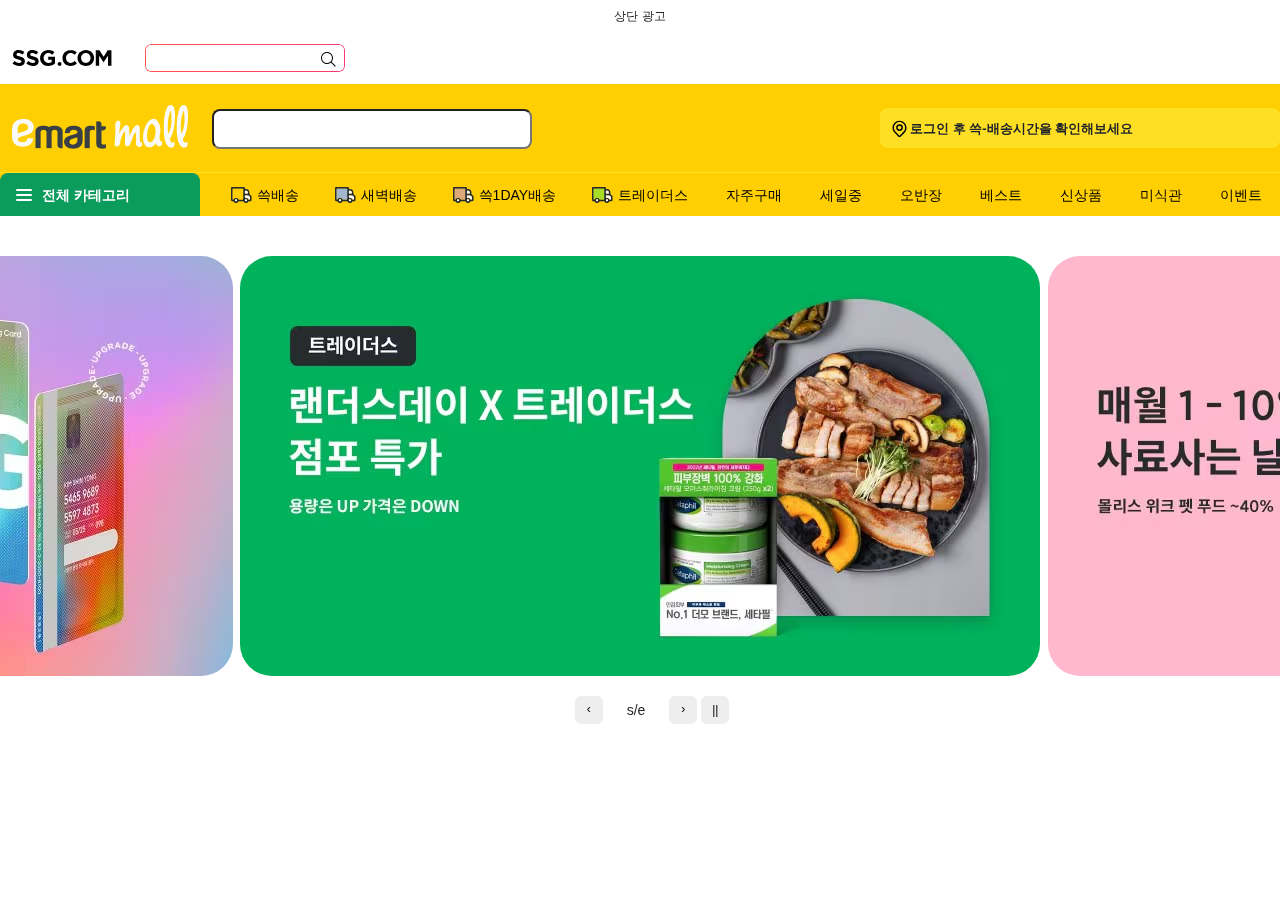
<file: index.html>
<!DOCTYPE html>
<html lang="ko">
<head>
    <link rel="stylesheet" href="/css/bootstrap.min.css">
    <link rel="stylesheet" href="/css/layout.css">
    <link rel="stylesheet" href="/css/all.min.css">
    <link rel="stylesheet" href="/css/owl.carousel.min.css">
    <link rel="stylesheet" href="/css/owl.theme.default.min.css">
    <script src="https://ajax.googleapis.com/ajax/libs/jquery/3.7.1/jquery.min.js"></script>
    <script src="/js/owl.carousel.min.js"></script>
    <script src="/js/bootstrap.js"></script>
    <script src="/js/mainJS.js"></script>
    <script src="/js/fab.js"></script>
</head>
<body class="m-0 p-0" style="overflow-y:scroll;">
<wrap class="ms-0">
    <div class="header_top" style="width: 100%;">
        <div id="header_ads" class="d-flex justify-content-center align-items-center" style="height: 32px;"> 상단 광고 </div>
        <div class="header_top_inner d-flex align-items-center" style="width: 1280px; height: 52px; margin: 0 auto;">
            <div class="ssg_logo_link" style="margin: 11px; margin-top: 12px !important;"></div>
            <div style="width: 21px;"></div>
            <div class="gnb_search_wrap border-0" style="width: 200px; height: 28px;">
                <div class="gnb_searching_box " id="search_query" style="width: 198px; height: 26px; margin: 1px 1px;">
                    <form onsubmit="return false;">
                        <div class="gnb_searching_inp" data-globalid="search">
                            <input id="ssg-query" type="text" value="" class="inp_txt" style="background: none;"
                                   onfocus="this.style.background='none'" autocomplete="off">
                            <input type="hidden" id="ssgQueryBanrUrl" name="ssgQueryBanrUrl" value="">
                            <input type="hidden" id="ssgQueryBanrTarget" name="ssgQueryBanrTarget" value="">
                            <input type="hidden" id="ssgQuerySub" name="ssgQuerySub" value="">

                            <button type="button" id="ssg-query-btn" class="gnb_search_btn"
                                    style="width: 20px; max-height: 20px; margin-right: -2px!important;">
                                <i class="icon ty_sm icon_search" style="width: 20px; max-height: 19px;"></i>
                                <span class="blind">검색</span>
                            </button>
                        </div>
                    </form>
                </div>
            </div>
        </div>
    </div>
    <div class="header_bottom" style="background-color: #ffcf02; width: 100%; height: 88px;">
        <div class="header_bottom_inner d-flex align-items-center"
             style="background-color: #ffcf02; width: 1280px; min-width: 1280px; height: 88px; margin:0 auto;">
            <a href=".">
                <div class=""
                     style="background-image: url('resource/img/em_logo.png'); width: 200px; height: 64px;">
                </div>

            </a>
            <div class="em_search d-flex align-items-center" style="margin-left: 12px; margin-top: 20px;">
                <div class="search">
                    <form onsubmit="return false;">
                        <fieldset class="searchbar">
                            <div class="srch_box">
                                <input type="text" id="query" name="query" title="검색어 입력" class="ipt_txt  rounded-3"
                                       autocomplete="off" value=""
                                       style="width: 320px !important; height: 40px!important;">
                                <input id="search_sub_txt" name="search_sub_txt" type="hidden" value="">
                                <input id="search_ad_txt" name="search_ad_txt" type="hidden" value="">
                                <input id="search_ad_link" name="search_ad_link" type="hidden" value="">
                                <input type="hidden" name="target" value="all">
                            </div>
                            <button type="submit" title="검색" class="srch_btn" id="gnb_sch_btn"><i
                                    class="icon ty_md icon_search_emart" aria-hidden="true"></i><span
                                    class="blind">검색</span></button>
                        </fieldset>
                    </form>
                </div>
            </div>
            <div class="em_location js_gnb_tooltip on rounded-3">
                <div class="em_location_head d-flex align-items-center mt-2 ms-1">
                    <div class="location-dot m-0 p-0">
                        <img class="m-0 p-0" src="resource/img/location.svg"
                             style="width: 20.5px; height: 20.5px;"></img>
                    </div>
                    <span class="em_location_time">
					<span class="location_name" id="gro_loc_name"></span>
					<span class="location_login m-0 p-0" id="gro_loc_login">로그인 후 쓱-배송시간을 확인해보세요</span>
					<span class="location_store" id="location_store" style="display:none">
						<strong id="gro_loc_store"></strong>
						<em id="gro_loc_timeText"></em>
					</span>
				</span>
                </div>
            </div>
        </div>
    </div>
    <div class="ctg border-top">
        <div class="ctg_inner">
            <div class="ctg_all me-1">
                <button type="button" class="ctg_open on" aria-expanded="true">
				    <span class="ctg_menu">
					<span class="ico_menu"></span>
				    </span>
                    <span class="ctg_label">전체 카테고리</span>
                </button>
                <ul class="ctg_depth overflow-y-scroll" style="height: 400px;">
                    <li><span style="color:#ffcf02;">FOOD</span></li>
                    <li><a href="#">과일</a></li>
                    <li><a href="#">채소</a></li>
                    <li><a href="#">쌀/잡곡/견과</a></li>
                    <li><a href="#">정육/계랸류</a></li>
                    <li><a href="#">수산물/건해산</a></li>
                    <li><a href="#">우유/유제품</a></li>
                    <li><a href="#">밀키트/간편식</a></li>
                    <li><a href="#">김치/반찬/델리</a></li>
                    <li><a href="#">생수/음료/주류</a></li>
                    <li><a href="#">커피/원두/차</a></li>
                    <li><a href="#">면류/통조림</a></li>
                    <li><a href="#">앙념/오일</a></li>
                    <li><a href="#">과자/간식</a></li>
                    <li><a href="#">베이커리/잼</a></li>
                    <li><a href="#">건강식품</a></li>
                    <li><a href="#">친환경/유기농</a></li>
                    <li><span style="color:#ffcf02;">LIFE</span></li>
                </ul>

            </div>
            <div class="ctg_item_list ">
                <a href="." class="px-20 " style="margin-left: 0.6rem">
                    <div class="ctg_item menu_link">쓱배송</div>
                </a>
                <a href="." class="px-20">
                    <div class="ctg_item ty_mnmorning">새벽배송</div>
                </a>
                <a href="." class="px-20">
                    <div class="ctg_item ty_oneday">쓱1DAY배송</div>
                </a>
                <a href="." class="px-20">
                    <div class="ctg_item ty_tr">트레이더스</div>
                </a>
                <a href="." class="px-20">
                    <div class="ctg_item">자주구매</div>
                </a>
                <a href="." class="px-20">
                    <div class="ctg_item">세일중</div>
                </a>
                <a href="." class="px-20">
                    <div class="ctg_item">오반장</div>
                </a>
                <a href="." class="px-20">
                    <div class="ctg_item">베스트</div>
                </a>
                <a href="." class="px-20">
                    <div class="ctg_item">신상품</div>
                </a>
                <a href="." class="px-20">
                    <div class="ctg_item">미식관</div>
                </a>
                <a href="." class="px-20">
                    <div class="ctg_item">이벤트</div>
                </a>
                <a href="." class="px-20">
                    <div class="ctg_item">공식스토어</div>
                </a>
            </div>

        </div>
    </div>
    <div style="margin-bottom: 2.5rem"></div>

    <!--    여기까지 상단배너, 아래부터 작업 진행하면 됩니다. -->


    <div class="mx-auto my-auto">
        <div class="owl-carousel p-0" id="banner-carousel" style="z-index: -1;">
            <div class="item">
                <img class="rounded-5" src="resource/img/carousel1.avif" style="width: 800px; height: 420px;">
            </div>
            <div class="item">
                <img class="rounded-5" src="resource/img/carousel2.avif" style="width: 800px; height: 420px;">
            </div>
            <div class="item">
                <img class="rounded-5" src="resource/img/carousel3.avif" style="width: 800px; height: 420px;">
            </div>
            <div class="item">
                <img class="rounded-5" src="resource/img/carousel4.avif" style="width: 800px; height: 420px;">
            </div>
            <div class="item">
                <img class="rounded-5" src="resource/img/carousel5.avif" style="width: 800px; height: 420px;">
            </div>
        </div>
        <div class="d-flex align-items-center justify-content-center text-center ms-4" style="margin-top: 2px" id="banner-container">
            <div class="d-flex justify-content-center align-items-center d-inline owl-nav" id="banner-nav">
                <span class="text-center px-4" style="font-size: 14px;font-weight: 500;">s/e</span>
            </div>

            <button id="banner-stop" onclick="bannerStop()" class="owl-style-button ms-1 justify-content-center align-items-center">||</button>
            <button id="banner-play" onclick="bannerPlay()" class="owl-style-button ms-1 justify-content-center align-items-center" style="display: none;">||</button>
        </div>
    </div>
</wrap>
</body>
</html>
</file>
<file: css/layout.css>
@charset "UTF-8";
/* web font */
@font-face {
    font-family: "Spoqa-Regular";
    font-style: normal;
    font-weight: normal;
    src: url("https://sui.ssgcdn.com/ui/common/font/spoqa/Spoqa-Regular.woff2") format("woff2"), url("https://sui.ssgcdn.com/ui/common/font/spoqa/Spoqa-Regular.woff") format("woff");
}

@font-face {
    font-family: "Spoqa-Medium";
    font-style: normal;
    font-weight: normal;
    src: url("https://sui.ssgcdn.com/ui/common/font/spoqa/Spoqa-Medium.woff2") format("woff2"), url("https://sui.ssgcdn.com/ui/common/font/spoqa/Spoqa-Medium.woff") format("woff");
}

@font-face {
    font-family: "Spoqa-Bold";
    font-style: normal;
    font-weight: normal;
    src: url("https://sui.ssgcdn.com/ui/common/font/spoqa/Spoqa-Bold.woff2") format("woff2"), url("https://sui.ssgcdn.com/ui/common/font/spoqa/Spoqa-Bold.woff") format("woff");
}

@font-face {
    font-family: "NanumMyeongjo";
    font-style: normal;
    font-weight: normal;
    src: url("https://sui.ssgcdn.com/ui/common/font/NanumMyeongjo-Bold.eot");
    src: local(※), url("https://sui.ssgcdn.com/ui/common/font/NanumMyeongjo-Bold.woff") format("woff"), url("https://sui.ssgcdn.com/ui/common/font/NanumMyeongjo-Bold.ttf") format("truetype");
}

/* Pretendard */
@font-face {
    font-family: "Pretendard";
    font-style: normal;
    font-weight: 400;
    src: url("https://sui.ssgcdn.com/ui/common/font/pretendard/Pretendard-Regular.woff2?subset") format("woff2");
}

@font-face {
    font-family: "Pretendard";
    font-style: normal;
    font-weight: 500;
    src: url("https://sui.ssgcdn.com/ui/common/font/pretendard/Pretendard-Medium.woff2?subset") format("woff2");
}

@font-face {
    font-family: "Pretendard";
    font-style: normal;
    font-weight: 600;
    src: url("https://sui.ssgcdn.com/ui/common/font/pretendard/Pretendard-SemiBold.woff2?subset") format("woff2");
}

@font-face {
    font-family: "Pretendard";
    font-style: normal;
    font-weight: 700;
    src: url("https://sui.ssgcdn.com/ui/common/font/pretendard/Pretendard-Bold.woff2?subset") format("woff2");
}

/* PlayfairDisplay */
@font-face {
    font-family: "PlayfairDisplay";
    font-style: normal;
    font-weight: 400;
    src: url("https://sui.ssgcdn.com/ui/common/font/playfairdisplay/PlayfairDisplay-Regular.woff2") format("woff2");
}

@font-face {
    font-family: "PlayfairDisplay";
    font-style: normal;
    font-weight: 500;
    src: url("https://sui.ssgcdn.com/ui/common/font/playfairdisplay/PlayfairDisplay-Medium.woff2") format("woff2");
}

@font-face {
    font-family: "PlayfairDisplay";
    font-style: normal;
    font-weight: 600;
    src: url("https://sui.ssgcdn.com/ui/common/font/playfairdisplay/PlayfairDisplay-SemiBold.woff2") format("woff2");
}

html, body, div, object, iframe, h1, h2, h3, h4, h5, h6, p, blockquote, pre, a, abbr, address, big, cite, code, del, dfn, em, font, img, ins, q, s, samp, small, strike, strong, sub, sup, tt, var, b, u, i, ul, ol, li, dl, dt, dd, table, caption, tbody, tfoot, thead, tr, th, td, fieldset, form, label, legend, input, button, textarea, select {
    margin: 0;
    padding: 0;
}

body {
    position: relative;
    line-height: 1.5em;
    font-size: 0.75em;
    font-family: "Pretendard", -apple-system, BlinkMacSystemFont, sans-serif;
    font-weight: 400;
}

header, footer, section, article, aside, nav, hgroup, details, menu, figure, figcaption {
    display: block;
    margin: 0;
    padding: 0;
}

fieldset, img, table, caption, tbody, tfoot, thead, tr, th, td, button, hr {
    border: 0 none;
}

address, caption, cite, code, dfn, em, strong, th, var {
    font-style: normal;
}

blockquote, q {
    quotes: "none";
}

ins {
    text-decoration: none;
}

del {
    text-decoration: line-through;
}

img {
    vertical-align: middle;
    border: 0;
}

button {
    border: 0;
    background: transparent;
    cursor: pointer;
}

em {
    font-style: normal;
}

a {
    text-decoration: none !important;
}

a:hover,
a:link,
a:visited,
a:link {
    color: black;
}

wbr {
    display: block \9;
    width: 0;
    height: 0;
    margin: 0;
    padding: 0;
}

wbr:after {
    content: "​";
}

ul li {
    list-style: none;
}

table {
    border-collapse: collapse;
}

hr {
    display: none;
}

h1, h2, h3 {
    margin: 0;
    padding: 0;
    font-size: 1em;
}

input.ie_placeholder {
    color: #ababab !important;
}

input.ie_placeholder:-ms-input-placeholder {
    color: #ababab;
}

input.placeholder {
    color: #ababab !important;
}

input.checkbox, input.radio {
    width: 13px;
    height: 13px;
    vertical-align: middle;
}

#wrap {
    margin: 0 auto;
    -webkit-text-size-adjust: none;
    *zoom: 1;
    position: relative;
}

#container {
    position: relative;
    width: 1020px;
    margin: 0 auto;
    min-height: 300px;
}

#container:after {
    display: block;
    visibility: hidden;
    clear: both;
    width: 0;
    height: 0;
    content: "";
}


.blind {
    overflow: hidden;
    position: absolute;
    width: 1px;
    height: 1px;
    margin: -1px;
    padding: 0;
    border: 0;
    line-height: 0;
    white-space: normal;
    word-wrap: break-word;
    word-break: break-all;
    clip: rect(0, 0, 0, 0);
}

.blind:before {
    display: block;
    width: 0;
    height: 0;
    font-size: 0;
    content: " ";
}

caption.blind {
    position: static;
    margin: -1px 0 0;
    *height: 0;
}

caption.blind:before {
    display: none;
}

caption .blind {
    position: static;
}

caption .blind:before {
    display: none;
}


.ssg_logo_link {
    width: 102px;
    height: 20px;
    background: url(/resource/img/ssg.svg) no-repeat;
    background-size: contain;
}

.sm {
    width: 132px;
    height: 11px;
    background-image: url(/resource/img/sm.svg);
}

.ssg_mall_wrap {
    background-color: #f12e24;
}

.sd {
    width: 138px;
    height: 11px;
    background-image: url(/resource/img/sd.svg);
}

.em {
    width: 80px;
    height: 19px;
    background-image: url(/resource/img/em_logo.png);
}


.gnb_searching_box {
    overflow: hidden;
    position: relative;
    z-index: 301;
    width: calc(100% - 2px);
    height: calc(100% - 2px);
    margin: 1px 0 0 1px;
    border-radius: 6px;
    background-color: #fff;
}

.gnb_searching_box form,
.gnb_searching_box fieldset {
    height: 100%;
}

.gnb_searching_box .inp_txt {
    width: 100%;
    height: 100%;
    padding: 0 40px 0 12px;
    border: 0;
    -webkit-box-sizing: border-box;
    box-sizing: border-box;
    font-size: 13px;
    letter-spacing: -0.3px;
    font-family: "Pretendard", -apple-system, BlinkMacSystemFont, sans-serif;
    font-weight: 400;
}

.gnb_searching_box .inp_txt::-ms-clear {
    display: none;
}

.gnb_searching_box .inp_txt:focus {
    outline: none;
}

.gnb_searching_box .gnb_searching_inp {
    height: 100%;
}

.gnb_searching_box .gnb_searching_inp .inp_txt::-webkit-input-placeholder {
    color: #777;
    font-size: 13px;
}

.gnb_searching_box .gnb_searching_inp .inp_txt::-moz-placeholder {
    color: #777;
    font-size: 13px;
}

.gnb_searching_box .gnb_searching_inp .inp_txt:-ms-input-placeholder {
    color: #777;
    font-size: 13px;
}

.gnb_searching_box .gnb_searching_inp .inp_txt::-ms-input-placeholder {
    color: #777;
    font-size: 13px;
}

.gnb_searching_box .gnb_searching_inp .inp_txt::placeholder {
    color: #777;
    font-size: 13px;
}

.gnb_searching_box .gnb_search_btn {
    position: absolute;
    top: 50%;
    -webkit-transform: translateY(-50%);
    transform: translateY(-50%);
    right: 8px;
    width: 28px;
    height: 28px;
    display: -webkit-box;
    display: -ms-flexbox;
    display: flex;
    -webkit-box-align: center;
    -ms-flex-align: center;
    align-items: center;
    -webkit-box-pack: center;
    -ms-flex-pack: center;
    justify-content: center;
    background-color: #fff;
}

.gnb_searching_box .gnb_search_btn .icon_search::after {
    content: "";
    background-image: url("data:image/svg+xml;charset=utf8,%3csvg width='24' height='24' viewBox='0 0 24 24' fill='none' xmlns='http://www.w3.org/2000/svg'%3e%3cpath fill-rule='evenodd' clip-rule='evenodd' d='M3.60004 10.8C3.60004 14.76 6.84004 18 10.8 18C14.76 18 18 14.76 18 10.8C18 6.84001 14.76 3.60001 10.8 3.60001C6.84004 3.60001 3.60004 6.84001 3.60004 10.8ZM4.80007 10.8C4.80007 7.44001 7.44007 4.80001 10.8001 4.80001C14.1601 4.80001 16.8001 7.44001 16.8001 10.8C16.8001 14.16 14.1601 16.8 10.8001 16.8C7.44007 16.8 4.80007 14.16 4.80007 10.8Z' fill='rgb%280%2C0%2C0%29'%3e%3c/path%3e %3cpath d='M15.0187 15.8562L15.8672 15.0077L21.3826 20.5231L20.5341 21.3716L15.0187 15.8562Z' fill='rgb%280%2C0%2C0%29'%3e%3c/path%3e %3c/svg%3e");
    background-position: center;
    background-repeat: no-repeat;
    background-size: 100%;
    display: -webkit-inline-box;
    display: -ms-inline-flexbox;
    display: inline-flex;
    width: 20px;
    height: 20px;
}


.gnb_search_wrap:before {
    position: absolute;
    z-index: -1;
    top: 0;
    left: 0;
    right: 0;
    bottom: 0;
    border-radius: 6px;
    padding: 1px;
    border-radius: 6px;
    background: url("data:image/svg+xml;charset=utf-8,%3Csvg xmlns='http://www.w3.org/2000/svg' width='100%25' height='100%25' viewBox='0 0 1 1' preserveAspectRatio='none'%3E%3Cdefs%3E%3ClinearGradient id='fh8cypk2ya' x1='5.138%25' x2='99.194%25' y1='50.219%25' y2='49.719%25'%3E%3Cstop offset='0%25' stop-color='%23FECC1F'/%3E%3Cstop offset='33.288%25' stop-color='%23FE3A6B'/%3E%3Cstop offset='55.717%25' stop-color='%23A33FFA'/%3E%3Cstop offset='77.639%25' stop-color='%233798FB'/%3E%3Cstop offset='100%25' stop-color='%2326D866'/%3E%3C/linearGradient%3E%3C/defs%3E%3Crect fill='url(%23fh8cypk2ya)' x='0' y='0' width='1' height='1'/%3E%3C/svg%3E");
    background: -webkit-gradient(linear, right top, left top, from(#be3ffa), color-stop(40.65%, #f43479), color-stop(58.41%, #f43479), to(#ff5452));
    background: linear-gradient(270deg, #be3ffa 0%, #f43479 40.65%, #f43479 58.41%, #ff5452 100%);
    -webkit-mask: -webkit-gradient(linear, left top, left bottom, color-stop(0, #fff)) content-box, -webkit-gradient(linear, left top, left bottom, color-stop(0, #fff));
    -webkit-mask: linear-gradient(#fff 0 0) content-box, linear-gradient(#fff 0 0);
    -webkit-mask-composite: xor;
    mask-composite: exclude;
    background-size: 300%, 300%;
    background-size: contain \9;
    -webkit-animation: animatedgradient 5s ease alternate infinite;
    animation: animatedgradient 5s ease alternate infinite;
    content: "";
}

.gnb_search_wrap {
    display: inline-block;
    position: relative;
    width: 403px;
    height: 100%;
}


.ctg_all {
    position: relative;
    display: -webkit-box;
    display: -ms-flexbox;
    display: flex;
    -webkit-box-align: center;
    -ms-flex-align: center;
    align-items: center;
    -webkit-box-sizing: border-box;
    box-sizing: border-box;
    border-radius: 8px 8px 0px 0px;
    background-color: #0b9b5b;
    width: 200px;
    height: 43px;
}

.ctg_open {
    overflow: hidden;
    display: -webkit-box;
    display: -ms-flexbox;
    display: flex;
    -webkit-box-align: center;
    -ms-flex-align: center;
    align-items: center;
    width: 200px;
    height: 100%;
    padding-left: 12px;
}

.ctg_open:focus:not(:focus-visible) {
    outline: 0;
}

.ctg_open .ctg_menu {
    display: -webkit-box;
    display: -ms-flexbox;
    display: flex;
    -webkit-box-align: center;
    -ms-flex-align: center;
    align-items: center;
    width: 24px;
    height: 24px;
}

.ctg_open .ctg_menu .ico_menu {
    position: relative;
    display: block;
    width: 16px;
    height: 2px;
    margin: 0 auto;
    border-radius: 1px;
    background-color: #fff;
}

.ctg_open .ctg_menu .ico_menu::before, .ctg_open .ctg_menu .ico_menu::after {
    content: "";
    position: absolute;
    z-index: 1;
    left: 0;
    width: 100%;
    height: 2px;
    border-radius: 1px;
    background-color: #fff;
}

.ctg_open .ctg_menu .ico_menu::before {
    top: -5px;
}

.ctg_open .ctg_menu .ico_menu::after {
    bottom: -5px;
}

.ctg_open .ctg_label {
    padding: 1px 11px 0 6px;
    font-size: 14px;
    font-weight: 700;
    color: #fff;
}


.ctg_topmn.on .sub_lv2 {
    display: -webkit-box;
    display: -ms-flexbox;
    display: flex;
}

.ctg {
    border-top: 1px;
    width: 100%;
    height: 44px;
    background-color: #ffcf02;
    border-color: rgba(255, 234, 60, 0.6) !important;
}

.ctg_inner {
    width: 1280px;
    margin: 0 auto;
    display: flex;
    align-items: center;
}

.ctg_item_list {
    text-align: center;
    display: flex;
    justify-content: space-between;
}

.ctg_item {
    height: 43px;
    font-size: 14px;
    display: flex;
    align-items: center;
    text-align: center;
    white-space: nowrap;
    justify-content: start;
}

.ctg_item:hover {
    font-weight: bold;
}

.location_login {
    margin-left: 0.25rem;
    margin-top: 0.25rem;
    display: block;
    font-weight: bold;
    font-size: 13px;
}

.em_location {
    width: 400px;
    height: 40px;
    margin-left: auto;
    margin-right: 0;
    background-color: rgba(255, 234, 60, 0.6);
}

.location-dot {
    margin: 2px 0px 0px 5px !important;
    width: 21.06px;
    height: 24px;
}

.ty_tr:before {
    content: "";
    width: 24px;
    height: 24px;
    margin-left: -4px;
    margin-right: 4px;
    background-image: url("data:image/svg+xml;charset=utf-8,%3Csvg width='24' height='24' viewBox='0 0 24 24' fill='none' xmlns='http://www.w3.org/2000/svg'%3E%3Cpath d='M15.9 4.84V17.34C15.9 17.81 15.52 18.18 15.06 18.18H8.96C8.49 18.18 8.12 17.81 8.12 17.34C8.12 16.87 8.49 16.5 8.96 16.5H14.22V5.68H3.68V16.5H5.23C5.69 16.5 6.07 16.88 6.07 17.34C6.07 17.8 5.69 18.18 5.23 18.18H2.84C2.38 18.18 2 17.81 2 17.34V4.84C2 4.38 2.38 4 2.84 4H15.06C15.52 4 15.9 4.38 15.9 4.84Z' fill='%23262B2E'/%3E%3Cpath d='M22.5397 13.3401V17.3401C22.5397 17.8101 22.1697 18.1801 21.6997 18.1801H18.8297C18.3597 18.1801 17.9897 17.8101 17.9897 17.3401C17.9897 16.8701 18.3597 16.5001 18.8297 16.5001H20.8597V13.7501L19.2897 12.5301L19.0597 12.3501C18.8497 12.1901 18.7297 11.9501 18.7297 11.6901V9.19006C18.7297 8.39006 18.0797 7.74006 17.2797 7.74006H15.8997V17.3401C15.8997 17.8101 15.5197 18.1801 15.0597 18.1801C14.6897 18.1801 14.3697 17.9501 14.2697 17.6101C14.2397 17.5301 14.2197 17.4401 14.2197 17.3401V6.90006C14.2197 6.43006 14.5897 6.06006 15.0597 6.06006H17.2797C19.0097 6.06006 20.4097 7.46006 20.4097 9.19006V11.2701L22.2197 12.6701C22.4197 12.8301 22.5397 13.0801 22.5397 13.3401Z' fill='%23262B2E'/%3E%3Cpath d='M18.7299 9.18999V10.85H15.8999V7.73999H17.2799C18.0799 7.73999 18.7299 8.38999 18.7299 9.18999Z' fill='white'/%3E%3Cpath d='M20.4098 11.69C20.4098 12.15 20.0398 12.53 19.5698 12.53H15.3498C14.8898 12.53 14.5098 12.15 14.5098 11.69C14.5098 11.23 14.8898 10.85 15.3498 10.85H19.5698C20.0398 10.85 20.4098 11.22 20.4098 11.69Z' fill='%23262B2E'/%3E%3Cpath d='M9.67014 16.5C9.31014 15.42 8.29014 14.64 7.09014 14.64C5.89014 14.64 4.88014 15.42 4.52014 16.5C4.44014 16.76 4.39014 17.05 4.39014 17.34C4.39014 17.63 4.44014 17.92 4.52014 18.18C4.88014 19.26 5.89014 20.05 7.09014 20.05C8.29014 20.05 9.31014 19.26 9.67014 18.18C9.75014 17.92 9.80014 17.63 9.80014 17.34C9.80014 17.05 9.75014 16.76 9.67014 16.5ZM7.09014 18.37C6.53014 18.37 6.07014 17.91 6.07014 17.34C6.07014 16.77 6.53014 16.32 7.09014 16.32C7.65014 16.32 8.12014 16.78 8.12014 17.34C8.12014 17.9 7.66014 18.37 7.09014 18.37Z' fill='%23262B2E'/%3E%3Cpath d='M8.11982 17.3399C8.11982 17.9099 7.65982 18.3699 7.08982 18.3699C6.51982 18.3699 6.06982 17.9099 6.06982 17.3399C6.06982 16.7699 6.52982 16.3199 7.08982 16.3199C7.64982 16.3199 8.11982 16.7799 8.11982 17.3399Z' fill='white'/%3E%3Cpath d='M14.2202 5.68005V16.5001H9.67018C9.31018 15.4201 8.29018 14.6401 7.09018 14.6401C5.89018 14.6401 4.88018 15.4201 4.52018 16.5001H3.68018V5.68005H14.2202Z' fill='%23a6dd27'/%3E%3Cpath d='M19.5398 16.5C19.1798 15.42 18.1598 14.64 16.9598 14.64C16.5898 14.64 16.2298 14.72 15.8998 14.85C14.9398 15.27 14.2598 16.23 14.2598 17.34C14.2598 17.43 14.2598 17.52 14.2598 17.61C14.2798 17.81 14.3198 18 14.3798 18.18C14.7398 19.26 15.7498 20.05 16.9498 20.05C18.1498 20.05 19.1698 19.26 19.5298 18.18C19.6098 17.92 19.6598 17.63 19.6598 17.34C19.6598 17.05 19.6098 16.76 19.5298 16.5H19.5398ZM16.9598 18.37C16.3998 18.37 15.9398 17.91 15.9398 17.34C15.9398 16.77 16.3998 16.32 16.9598 16.32C17.5198 16.32 17.9898 16.78 17.9898 17.34C17.9898 17.9 17.5298 18.37 16.9598 18.37Z' fill='%23262B2E'/%3E%3Cpath d='M17.9899 17.3399C17.9899 17.9099 17.5299 18.3699 16.9599 18.3699C16.3899 18.3699 15.9399 17.9099 15.9399 17.3399C15.9399 16.7699 16.3999 16.3199 16.9599 16.3199C17.5199 16.3199 17.9899 16.7799 17.9899 17.3399Z' fill='white'/%3E%3Cpath d='M20.8599 13.75V16.5H19.5399C19.1799 15.42 18.1599 14.64 16.9599 14.64C16.5899 14.64 16.2299 14.72 15.8999 14.85V12.53H19.2899L20.8599 13.75Z' fill='white'/%3E%3C/svg%3E");
}

.ty_mnmorning:before {
    content: "";
    width: 24px;
    height: 24px;
    margin-left: -4px;
    margin-right: 4px;
    background-image: url("data:image/svg+xml;charset=utf-8,%3Csvg width='24' height='24' viewBox='0 0 24 24' fill='none' xmlns='http://www.w3.org/2000/svg'%3E%3Cpath d='M15.9 4.84V17.34C15.9 17.81 15.52 18.18 15.06 18.18H8.96C8.49 18.18 8.12 17.81 8.12 17.34C8.12 16.87 8.49 16.5 8.96 16.5H14.22V5.68H3.68V16.5H5.23C5.69 16.5 6.07 16.88 6.07 17.34C6.07 17.8 5.69 18.18 5.23 18.18H2.84C2.38 18.18 2 17.81 2 17.34V4.84C2 4.38 2.38 4 2.84 4H15.06C15.52 4 15.9 4.38 15.9 4.84Z' fill='%23262B2E'/%3E%3Cpath d='M22.5397 13.3401V17.3401C22.5397 17.8101 22.1697 18.1801 21.6997 18.1801H18.8297C18.3597 18.1801 17.9897 17.8101 17.9897 17.3401C17.9897 16.8701 18.3597 16.5001 18.8297 16.5001H20.8597V13.7501L19.2897 12.5301L19.0597 12.3501C18.8497 12.1901 18.7297 11.9501 18.7297 11.6901V9.19006C18.7297 8.39006 18.0797 7.74006 17.2797 7.74006H15.8997V17.3401C15.8997 17.8101 15.5197 18.1801 15.0597 18.1801C14.6897 18.1801 14.3697 17.9501 14.2697 17.6101C14.2397 17.5301 14.2197 17.4401 14.2197 17.3401V6.90006C14.2197 6.43006 14.5897 6.06006 15.0597 6.06006H17.2797C19.0097 6.06006 20.4097 7.46006 20.4097 9.19006V11.2701L22.2197 12.6701C22.4197 12.8301 22.5397 13.0801 22.5397 13.3401Z' fill='%23262B2E'/%3E%3Cpath d='M18.7299 9.18999V10.85H15.8999V7.73999H17.2799C18.0799 7.73999 18.7299 8.38999 18.7299 9.18999Z' fill='white'/%3E%3Cpath d='M20.4098 11.69C20.4098 12.15 20.0398 12.53 19.5698 12.53H15.3498C14.8898 12.53 14.5098 12.15 14.5098 11.69C14.5098 11.23 14.8898 10.85 15.3498 10.85H19.5698C20.0398 10.85 20.4098 11.22 20.4098 11.69Z' fill='%23262B2E'/%3E%3Cpath d='M9.67014 16.5C9.31014 15.42 8.29014 14.64 7.09014 14.64C5.89014 14.64 4.88014 15.42 4.52014 16.5C4.44014 16.76 4.39014 17.05 4.39014 17.34C4.39014 17.63 4.44014 17.92 4.52014 18.18C4.88014 19.26 5.89014 20.05 7.09014 20.05C8.29014 20.05 9.31014 19.26 9.67014 18.18C9.75014 17.92 9.80014 17.63 9.80014 17.34C9.80014 17.05 9.75014 16.76 9.67014 16.5ZM7.09014 18.37C6.53014 18.37 6.07014 17.91 6.07014 17.34C6.07014 16.77 6.53014 16.32 7.09014 16.32C7.65014 16.32 8.12014 16.78 8.12014 17.34C8.12014 17.9 7.66014 18.37 7.09014 18.37Z' fill='%23262B2E'/%3E%3Cpath d='M8.11982 17.3399C8.11982 17.9099 7.65982 18.3699 7.08982 18.3699C6.51982 18.3699 6.06982 17.9099 6.06982 17.3399C6.06982 16.7699 6.52982 16.3199 7.08982 16.3199C7.64982 16.3199 8.11982 16.7799 8.11982 17.3399Z' fill='white'/%3E%3Cpath d='M14.2202 5.68005V16.5001H9.67018C9.31018 15.4201 8.29018 14.6401 7.09018 14.6401C5.89018 14.6401 4.88018 15.4201 4.52018 16.5001H3.68018V5.68005H14.2202Z' fill='%23a3b7cd'/%3E%3Cpath d='M19.5398 16.5C19.1798 15.42 18.1598 14.64 16.9598 14.64C16.5898 14.64 16.2298 14.72 15.8998 14.85C14.9398 15.27 14.2598 16.23 14.2598 17.34C14.2598 17.43 14.2598 17.52 14.2598 17.61C14.2798 17.81 14.3198 18 14.3798 18.18C14.7398 19.26 15.7498 20.05 16.9498 20.05C18.1498 20.05 19.1698 19.26 19.5298 18.18C19.6098 17.92 19.6598 17.63 19.6598 17.34C19.6598 17.05 19.6098 16.76 19.5298 16.5H19.5398ZM16.9598 18.37C16.3998 18.37 15.9398 17.91 15.9398 17.34C15.9398 16.77 16.3998 16.32 16.9598 16.32C17.5198 16.32 17.9898 16.78 17.9898 17.34C17.9898 17.9 17.5298 18.37 16.9598 18.37Z' fill='%23262B2E'/%3E%3Cpath d='M17.9899 17.3399C17.9899 17.9099 17.5299 18.3699 16.9599 18.3699C16.3899 18.3699 15.9399 17.9099 15.9399 17.3399C15.9399 16.7699 16.3999 16.3199 16.9599 16.3199C17.5199 16.3199 17.9899 16.7799 17.9899 17.3399Z' fill='white'/%3E%3Cpath d='M20.8599 13.75V16.5H19.5399C19.1799 15.42 18.1599 14.64 16.9599 14.64C16.5899 14.64 16.2299 14.72 15.8999 14.85V12.53H19.2899L20.8599 13.75Z' fill='white'/%3E%3C/svg%3E");
}

.ty_oneday:before {
    content: "";
    width: 24px;
    height: 24px;
    margin-left: -4px;
    margin-right: 4px;
    background-image: url("data:image/svg+xml;charset=utf-8,%3Csvg width='24' height='24' viewBox='0 0 24 24' fill='none' xmlns='http://www.w3.org/2000/svg'%3E%3Cpath d='M15.9 4.84V17.34C15.9 17.81 15.52 18.18 15.06 18.18H8.96C8.49 18.18 8.12 17.81 8.12 17.34C8.12 16.87 8.49 16.5 8.96 16.5H14.22V5.68H3.68V16.5H5.23C5.69 16.5 6.07 16.88 6.07 17.34C6.07 17.8 5.69 18.18 5.23 18.18H2.84C2.38 18.18 2 17.81 2 17.34V4.84C2 4.38 2.38 4 2.84 4H15.06C15.52 4 15.9 4.38 15.9 4.84Z' fill='%23262B2E'/%3E%3Cpath d='M22.5397 13.3401V17.3401C22.5397 17.8101 22.1697 18.1801 21.6997 18.1801H18.8297C18.3597 18.1801 17.9897 17.8101 17.9897 17.3401C17.9897 16.8701 18.3597 16.5001 18.8297 16.5001H20.8597V13.7501L19.2897 12.5301L19.0597 12.3501C18.8497 12.1901 18.7297 11.9501 18.7297 11.6901V9.19006C18.7297 8.39006 18.0797 7.74006 17.2797 7.74006H15.8997V17.3401C15.8997 17.8101 15.5197 18.1801 15.0597 18.1801C14.6897 18.1801 14.3697 17.9501 14.2697 17.6101C14.2397 17.5301 14.2197 17.4401 14.2197 17.3401V6.90006C14.2197 6.43006 14.5897 6.06006 15.0597 6.06006H17.2797C19.0097 6.06006 20.4097 7.46006 20.4097 9.19006V11.2701L22.2197 12.6701C22.4197 12.8301 22.5397 13.0801 22.5397 13.3401Z' fill='%23262B2E'/%3E%3Cpath d='M18.7299 9.18999V10.85H15.8999V7.73999H17.2799C18.0799 7.73999 18.7299 8.38999 18.7299 9.18999Z' fill='white'/%3E%3Cpath d='M20.4098 11.69C20.4098 12.15 20.0398 12.53 19.5698 12.53H15.3498C14.8898 12.53 14.5098 12.15 14.5098 11.69C14.5098 11.23 14.8898 10.85 15.3498 10.85H19.5698C20.0398 10.85 20.4098 11.22 20.4098 11.69Z' fill='%23262B2E'/%3E%3Cpath d='M9.67014 16.5C9.31014 15.42 8.29014 14.64 7.09014 14.64C5.89014 14.64 4.88014 15.42 4.52014 16.5C4.44014 16.76 4.39014 17.05 4.39014 17.34C4.39014 17.63 4.44014 17.92 4.52014 18.18C4.88014 19.26 5.89014 20.05 7.09014 20.05C8.29014 20.05 9.31014 19.26 9.67014 18.18C9.75014 17.92 9.80014 17.63 9.80014 17.34C9.80014 17.05 9.75014 16.76 9.67014 16.5ZM7.09014 18.37C6.53014 18.37 6.07014 17.91 6.07014 17.34C6.07014 16.77 6.53014 16.32 7.09014 16.32C7.65014 16.32 8.12014 16.78 8.12014 17.34C8.12014 17.9 7.66014 18.37 7.09014 18.37Z' fill='%23262B2E'/%3E%3Cpath d='M8.11982 17.3399C8.11982 17.9099 7.65982 18.3699 7.08982 18.3699C6.51982 18.3699 6.06982 17.9099 6.06982 17.3399C6.06982 16.7699 6.52982 16.3199 7.08982 16.3199C7.64982 16.3199 8.11982 16.7799 8.11982 17.3399Z' fill='white'/%3E%3Cpath d='M14.2202 5.68005V16.5001H9.67018C9.31018 15.4201 8.29018 14.6401 7.09018 14.6401C5.89018 14.6401 4.88018 15.4201 4.52018 16.5001H3.68018V5.68005H14.2202Z' fill='%23dcaa78'/%3E%3Cpath d='M19.5398 16.5C19.1798 15.42 18.1598 14.64 16.9598 14.64C16.5898 14.64 16.2298 14.72 15.8998 14.85C14.9398 15.27 14.2598 16.23 14.2598 17.34C14.2598 17.43 14.2598 17.52 14.2598 17.61C14.2798 17.81 14.3198 18 14.3798 18.18C14.7398 19.26 15.7498 20.05 16.9498 20.05C18.1498 20.05 19.1698 19.26 19.5298 18.18C19.6098 17.92 19.6598 17.63 19.6598 17.34C19.6598 17.05 19.6098 16.76 19.5298 16.5H19.5398ZM16.9598 18.37C16.3998 18.37 15.9398 17.91 15.9398 17.34C15.9398 16.77 16.3998 16.32 16.9598 16.32C17.5198 16.32 17.9898 16.78 17.9898 17.34C17.9898 17.9 17.5298 18.37 16.9598 18.37Z' fill='%23262B2E'/%3E%3Cpath d='M17.9899 17.3399C17.9899 17.9099 17.5299 18.3699 16.9599 18.3699C16.3899 18.3699 15.9399 17.9099 15.9399 17.3399C15.9399 16.7699 16.3999 16.3199 16.9599 16.3199C17.5199 16.3199 17.9899 16.7799 17.9899 17.3399Z' fill='white'/%3E%3Cpath d='M20.8599 13.75V16.5H19.5399C19.1799 15.42 18.1599 14.64 16.9599 14.64C16.5899 14.64 16.2299 14.72 15.8999 14.85V12.53H19.2899L20.8599 13.75Z' fill='white'/%3E%3C/svg%3E");
}

.menu_link:before {
    content: "";
    width: 24px;
    height: 24px;
    margin-left: -4px;
    margin-right: 4px;
    background-image: url("data:image/svg+xml;charset=utf-8,%3Csvg width='24' height='24' viewBox='0 0 24 24' fill='none' xmlns='http://www.w3.org/2000/svg'%3E%3Cpath d='M15.9 4.84V17.34C15.9 17.81 15.52 18.18 15.06 18.18H8.96C8.49 18.18 8.12 17.81 8.12 17.34C8.12 16.87 8.49 16.5 8.96 16.5H14.22V5.68H3.68V16.5H5.23C5.69 16.5 6.07 16.88 6.07 17.34C6.07 17.8 5.69 18.18 5.23 18.18H2.84C2.38 18.18 2 17.81 2 17.34V4.84C2 4.38 2.38 4 2.84 4H15.06C15.52 4 15.9 4.38 15.9 4.84Z' fill='%23262B2E'/%3E%3Cpath d='M22.5397 13.3401V17.3401C22.5397 17.8101 22.1697 18.1801 21.6997 18.1801H18.8297C18.3597 18.1801 17.9897 17.8101 17.9897 17.3401C17.9897 16.8701 18.3597 16.5001 18.8297 16.5001H20.8597V13.7501L19.2897 12.5301L19.0597 12.3501C18.8497 12.1901 18.7297 11.9501 18.7297 11.6901V9.19006C18.7297 8.39006 18.0797 7.74006 17.2797 7.74006H15.8997V17.3401C15.8997 17.8101 15.5197 18.1801 15.0597 18.1801C14.6897 18.1801 14.3697 17.9501 14.2697 17.6101C14.2397 17.5301 14.2197 17.4401 14.2197 17.3401V6.90006C14.2197 6.43006 14.5897 6.06006 15.0597 6.06006H17.2797C19.0097 6.06006 20.4097 7.46006 20.4097 9.19006V11.2701L22.2197 12.6701C22.4197 12.8301 22.5397 13.0801 22.5397 13.3401Z' fill='%23262B2E'/%3E%3Cpath d='M18.7299 9.18999V10.85H15.8999V7.73999H17.2799C18.0799 7.73999 18.7299 8.38999 18.7299 9.18999Z' fill='white'/%3E%3Cpath d='M20.4098 11.69C20.4098 12.15 20.0398 12.53 19.5698 12.53H15.3498C14.8898 12.53 14.5098 12.15 14.5098 11.69C14.5098 11.23 14.8898 10.85 15.3498 10.85H19.5698C20.0398 10.85 20.4098 11.22 20.4098 11.69Z' fill='%23262B2E'/%3E%3Cpath d='M9.67014 16.5C9.31014 15.42 8.29014 14.64 7.09014 14.64C5.89014 14.64 4.88014 15.42 4.52014 16.5C4.44014 16.76 4.39014 17.05 4.39014 17.34C4.39014 17.63 4.44014 17.92 4.52014 18.18C4.88014 19.26 5.89014 20.05 7.09014 20.05C8.29014 20.05 9.31014 19.26 9.67014 18.18C9.75014 17.92 9.80014 17.63 9.80014 17.34C9.80014 17.05 9.75014 16.76 9.67014 16.5ZM7.09014 18.37C6.53014 18.37 6.07014 17.91 6.07014 17.34C6.07014 16.77 6.53014 16.32 7.09014 16.32C7.65014 16.32 8.12014 16.78 8.12014 17.34C8.12014 17.9 7.66014 18.37 7.09014 18.37Z' fill='%23262B2E'/%3E%3Cpath d='M8.11982 17.3399C8.11982 17.9099 7.65982 18.3699 7.08982 18.3699C6.51982 18.3699 6.06982 17.9099 6.06982 17.3399C6.06982 16.7699 6.52982 16.3199 7.08982 16.3199C7.64982 16.3199 8.11982 16.7799 8.11982 17.3399Z' fill='white'/%3E%3Cpath d='M14.2202 5.68005V16.5001H9.67018C9.31018 15.4201 8.29018 14.6401 7.09018 14.6401C5.89018 14.6401 4.88018 15.4201 4.52018 16.5001H3.68018V5.68005H14.2202Z' fill='%23ffcf02'/%3E%3Cpath d='M19.5398 16.5C19.1798 15.42 18.1598 14.64 16.9598 14.64C16.5898 14.64 16.2298 14.72 15.8998 14.85C14.9398 15.27 14.2598 16.23 14.2598 17.34C14.2598 17.43 14.2598 17.52 14.2598 17.61C14.2798 17.81 14.3198 18 14.3798 18.18C14.7398 19.26 15.7498 20.05 16.9498 20.05C18.1498 20.05 19.1698 19.26 19.5298 18.18C19.6098 17.92 19.6598 17.63 19.6598 17.34C19.6598 17.05 19.6098 16.76 19.5298 16.5H19.5398ZM16.9598 18.37C16.3998 18.37 15.9398 17.91 15.9398 17.34C15.9398 16.77 16.3998 16.32 16.9598 16.32C17.5198 16.32 17.9898 16.78 17.9898 17.34C17.9898 17.9 17.5298 18.37 16.9598 18.37Z' fill='%23262B2E'/%3E%3Cpath d='M17.9899 17.3399C17.9899 17.9099 17.5299 18.3699 16.9599 18.3699C16.3899 18.3699 15.9399 17.9099 15.9399 17.3399C15.9399 16.7699 16.3999 16.3199 16.9599 16.3199C17.5199 16.3199 17.9899 16.7799 17.9899 17.3399Z' fill='white'/%3E%3Cpath d='M20.8599 13.75V16.5H19.5399C19.1799 15.42 18.1599 14.64 16.9599 14.64C16.5899 14.64 16.2299 14.72 15.8999 14.85V12.53H19.2899L20.8599 13.75Z' fill='white'/%3E%3C/svg%3E");
}

.px-20 {
    padding: 0px 19px;
    margin: 0 0;
    display: flex;
    align-items: center;
    text-align: center;
    white-space: nowrap;
    justify-content: start;
}

.ctg_inner:after {
    display: block;
    content: '';
    clear: both;
}

.ctg_inner > .ctg_all {
    position: relative;
    float: left;
    margin-right: 5px;
}

.ctg_all:hover .ctg_depth {
    display: block;
}

.ctg_all ul {
    border-radius: 0 0 8px 8px;
}

.ctg_all .ctg_depth {
    display: none;
    position: absolute;
    top: 43px;
    left: 0;
    right: 0;
    text-align: center;
}

.ctg_all .ctg_depth span {
    display: block;
    padding: 10px 15px;
    background: #0b9b5b;
    color: #fff;
    text-align: left;
    font-weight: lighter;
    font-size: 12px;
}

.ctg_all .ctg_depth a {
    display: block;
    padding: 10px 15px;
    background: #0b9b5b;
    color: #fff;
    text-align: left;
    font-weight: lighter;
    font-size: 12px;
    height: 36px !important;
}

.ctg_all .ctg_depth a:hover {
    display: block;
    padding: 10px 15px;
    background: #fff;
    color: #0b9b5b;
    font-weight: bold;
    text-align: left;
    padding-left: 15px !important;
}

.ctg_all ul::-webkit-scrollbar {
    width: 10px;
    background: #0b9b5b;
    border-radius: 0 0 8px 0;
}

.ctg_all ul::-webkit-scrollbar-thumb {
    border-radius: 10px;
    background-clip: padding-box;
    border: 3px solid transparent;
    background-color: #3EB882;
}

.owl-style-button, .owl-next, .owl-prev{
    background: #eeeeee;
    border: 3px black !important;
    border-radius: 6px;
    width: 28px !important;
    height: 28px !important;
    vertical-align: center;
}

.owl-next span,
.owl-prev span{
    display: inline-block;
    width: 20px !important;
    height: 20px !important;
}
</file>
